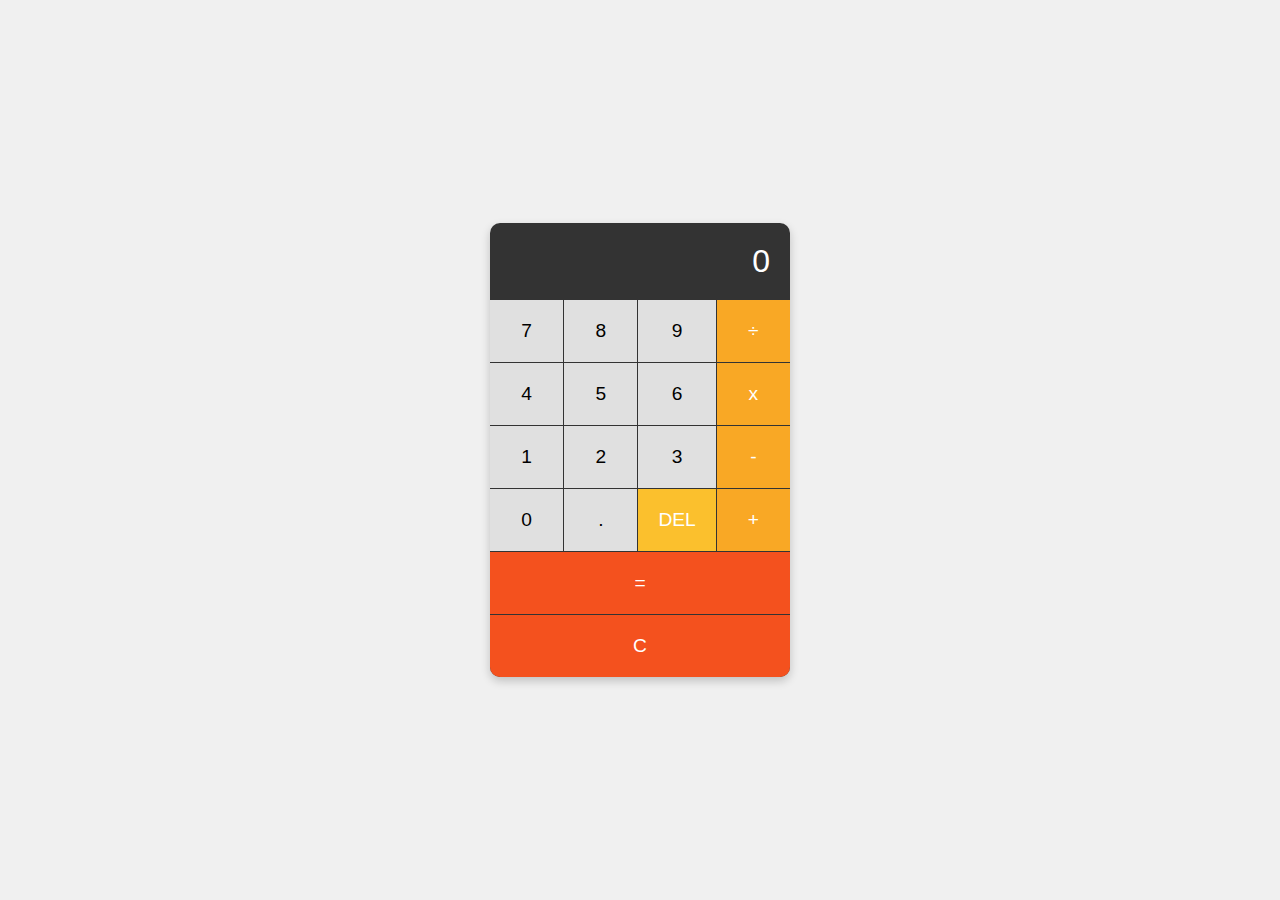
<file: Task 1 - Calculator/index.html>
<!DOCTYPE html>
<html lang="en">

<head>
  <meta charset="UTF-8">
  <meta name="viewport" content="width=device-width, initial-scale=1.0">
  <title>Calculator</title>
  <link rel="stylesheet" href="style.css">
</head>

<body>
  <div class="calculator">
    <div id="display" class="display">0</div>
    <div class="buttons">
      <button class="btn" data-value="7">7</button>
      <button class="btn" data-value="8">8</button>
      <button class="btn" data-value="9">9</button>
      <button class="btn operator" data-value="/">÷</button>
      <button class="btn" data-value="4">4</button>
      <button class="btn" data-value="5">5</button>
      <button class="btn" data-value="6">6</button>
      <button class="btn operator" data-value="*">x</button>
      <button class="btn" data-value="1">1</button>
      <button class="btn" data-value="2">2</button>
      <button class="btn" data-value="3">3</button>
      <button class="btn operator" data-value="-">-</button>
      <button class="btn" data-value="0">0</button>
      <button class="btn" data-value=".">.</button>
      <button class="btn" id="delete">DEL</button>
      <button class="btn operator" data-value="+">+</button>
      <button class="btn" id="equals" colspan="2">=</button>
      <button class="btn" id="clear" colspan="2">C</button>
    </div>
  </div>
  <script src="script.js"></script>
</body>

</html>
</file>
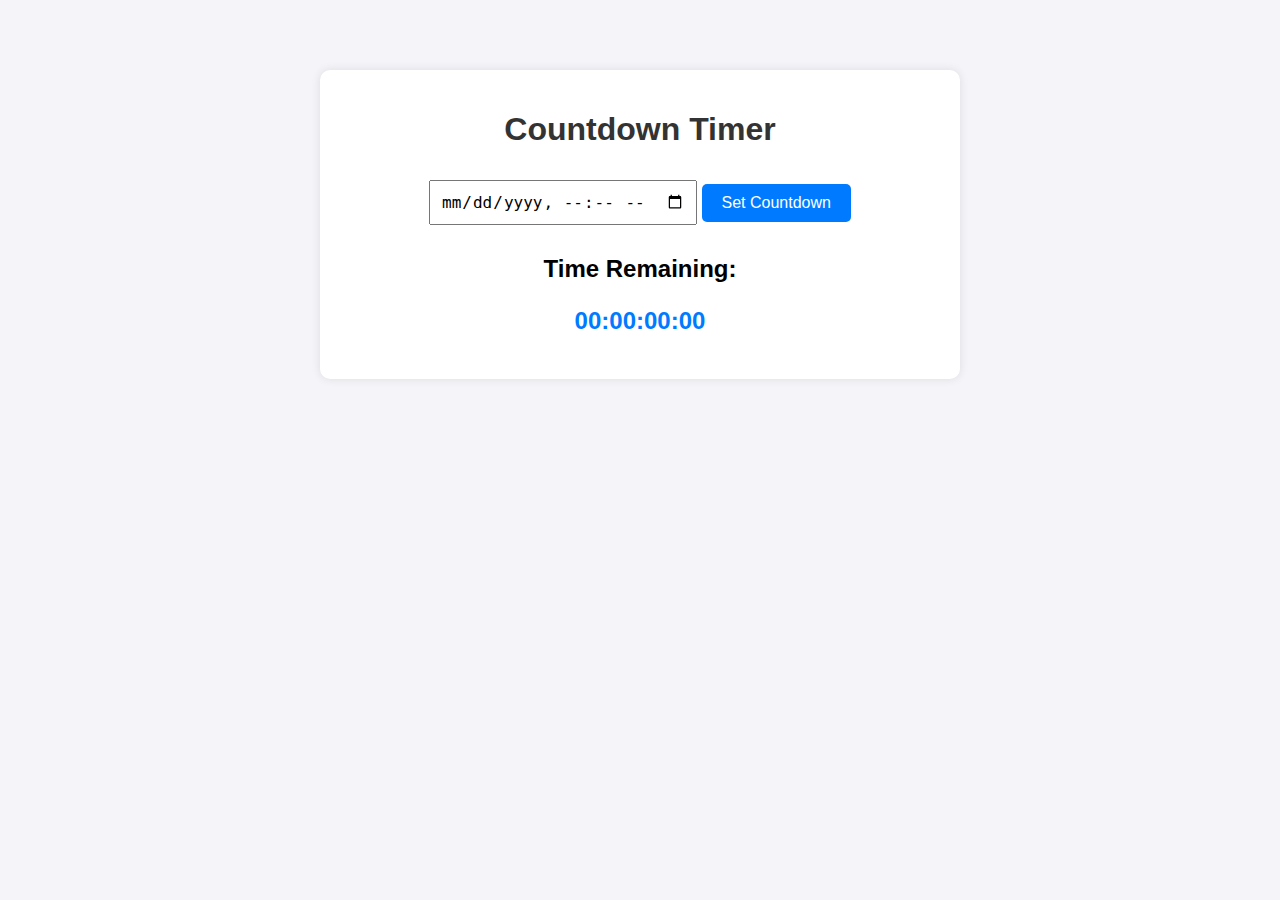
<file: Task 2 - Countdown Timer/index.html>
<!DOCTYPE html>
<html lang="en">

<head>
  <meta charset="UTF-8">
  <meta name="viewport" content="width=device-width, initial-scale=1.0">
  <title>Countdown Timer</title>
  <link rel="stylesheet" href="style.css">
</head>

<body>
  <div class="countdown-container">
    <h1>Countdown Timer</h1>
    <input type="datetime-local" id="target-time" />
    <button id="start-timer">Set Countdown</button>
    <div id="countdown-display">
      <h2>Time Remaining:</h2>
      <p id="time-remaining">00:00:00:00</p>
    </div>
  </div>
  <script src="script.js"></script>
</body>

</html>
</file>
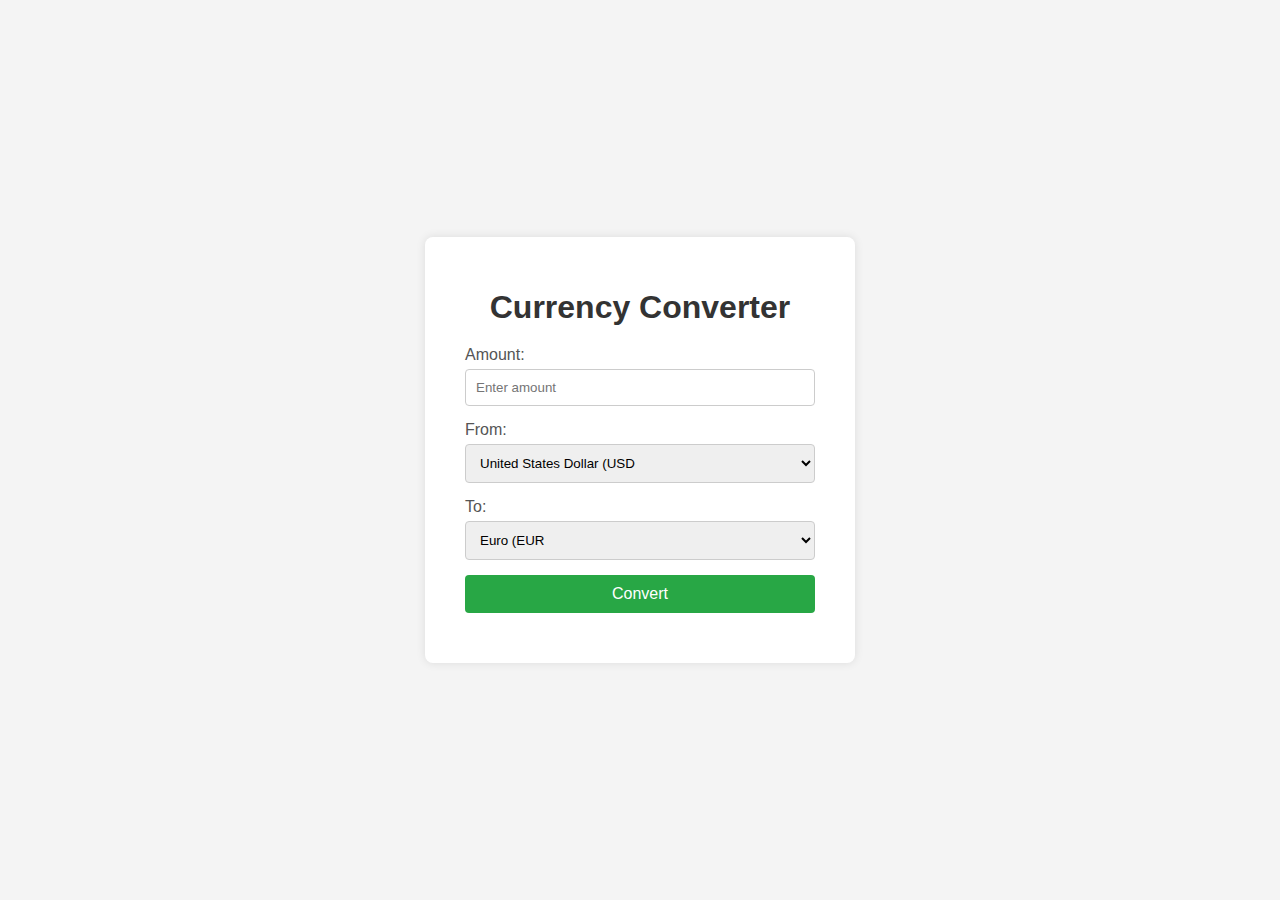
<file: Task 3 - Currency Converter/index.html>
<!DOCTYPE html>
<html lang="en">
<head>
    <meta charset="UTF-8">
    <meta http-equiv="X-UA-Compatible" content="IE=edge">
    <meta name="viewport" content="width=device-width, initial-scale=1.0">
    <title>Currency Converter</title>
    <link rel="stylesheet" href="style.css">
</head>
<body>
    <div class="container">
        <h1>Currency Converter</h1>
        <div class="converter">
            <div class="input-group">
                <label for="amount">Amount:</label>
                <input type="number" id="amount" placeholder="Enter amount" />
            </div>
            <div class="input-group">
                <label for="from-currency">From:</label>
                <select id="from-currency"></select>
            </div>
            <div class="input-group">
                <label for="to-currency">To:</label>
                <select id="to-currency"></select>
            </div>
            <button id="convert-btn">Convert</button>
            <div id="result"></div>
        </div>
    </div>
    <script src="script.js"></script>
</body>
</html>
</file>
<file: Task 1 - Calculator/style.css>
body {
  display: flex;
  justify-content: center;
  align-items: center;
  min-height: 100vh;
  margin: 0;
  background-color: #f0f0f0;
  font-family: Arial, sans-serif;
}

.calculator {
  width: 300px;
  background-color: #fff;
  border-radius: 10px;
  box-shadow: 0 4px 10px rgba(0, 0, 0, 0.2);
  overflow: hidden;
}

.display {
  background-color: #333;
  color: #fff;
  text-align: right;
  font-size: 2em;
  padding: 20px;
  box-sizing: border-box;
  min-height: 60px;
}

.buttons {
  display: grid;
  grid-template-columns: repeat(4, 1fr);
  gap: 1px;
  background-color: #333;
}

.btn {
  background-color: #e0e0e0;
  border: none;
  padding: 20px;
  font-size: 1.2em;
  cursor: pointer;
  transition: 0.3s;
}

.btn:hover {
  background-color: #d4d4d4;
}

.operator {
  background-color: #f9a825;
  color: #fff;
}

.operator:hover {
  background-color: #f57f17;
}

#equals {
  grid-column: span 4;
  background-color: #f4511e;
  color: #fff;
}

#equals:hover {
  background-color: #e64a19;
}

#delete {
  background-color: #fbc02d;
  color: #fff;
  font-size: 1.2em;
}

#delete:hover {
  background-color: #f9a825;
}

#clear {
  grid-column: span 4;
  background-color: #f4511e;
  color: #fff;
}
</file>
<file: Task 2 - Countdown Timer/style.css>
body {
    font-family: Arial, sans-serif;
    text-align: center;
    background-color: #f4f4f9;
    margin: 0;
    padding: 20px;
  }
  
  .countdown-container {
    max-width: 600px;
    margin: 50px auto;
    padding: 20px;
    background-color: #ffffff;
    border-radius: 10px;
    box-shadow: 0 0 10px rgba(0, 0, 0, 0.1);
  }
  
  h1 {
    color: #333;
  }
  
  #target-time {
    margin: 10px 0;
    padding: 10px;
    font-size: 16px;
  }
  
  button {
    padding: 10px 20px;
    font-size: 16px;
    color: #fff;
    background-color: #007bff;
    border: none;
    border-radius: 5px;
    cursor: pointer;
  }
  
  button:hover {
    background-color: #0056b3;
  }
  
  #countdown-display {
    margin-top: 20px;
  }
  
  #time-remaining {
    font-size: 24px;
    font-weight: bold;
    color: #007bff;
  }
</file>
<file: Task 3 - Currency Converter/style.css>
body {
    background-color: #f4f4f4;
    font-family: Arial, sans-serif;
    display: flex;
    height: 100vh;
    justify-content: center;
    align-items: center;
    margin: 0;
}

.container {
    background-color: #ffffff;
    padding: 30px 40px;
    border-radius: 8px;
    box-shadow: 0 0 10px rgba(0, 0, 0, 0.1);
    width: 350px;
}

h1 {
    text-align: center;
    margin-bottom: 20px;
    color: #333333;
}

.converter .input-group {
    margin-bottom: 15px;
}

.converter label {
    display: block;
    margin-bottom: 5px;
    color: #555555;
}

.converter input, 
.converter select {
    width: 100%;
    padding: 10px;
    border: 1px solid #cccccc;
    border-radius: 4px;
    box-sizing: border-box;
}

#convert-btn {
    width: 100%;
    padding: 10px;
    background-color: #28a745;
    border: none;
    color: #ffffff;
    font-size: 16px;
    border-radius: 4px;
    cursor: pointer;
}

#convert-btn:hover {
    background-color: #218838;
}

#result {
    margin-top: 20px;
    text-align: center;
    font-size: 18px;
    color: #333333;
}
</file>
